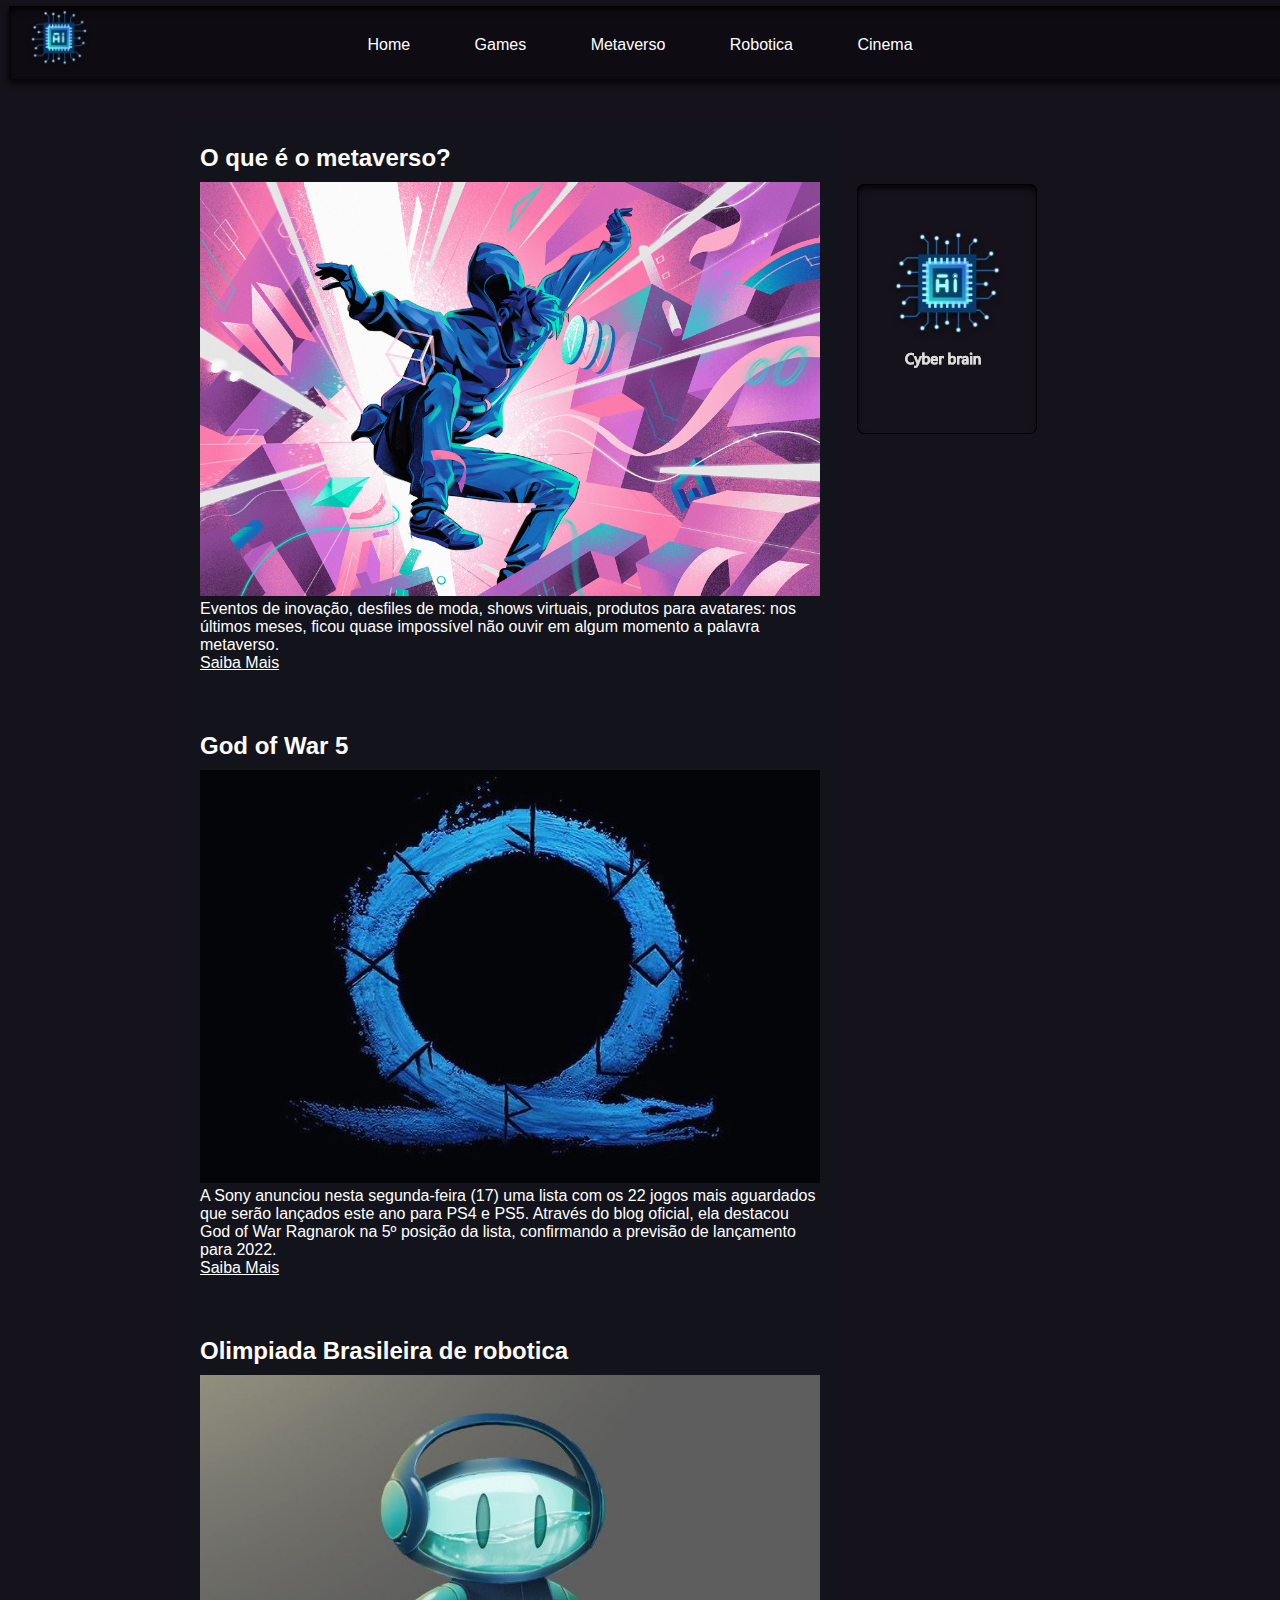
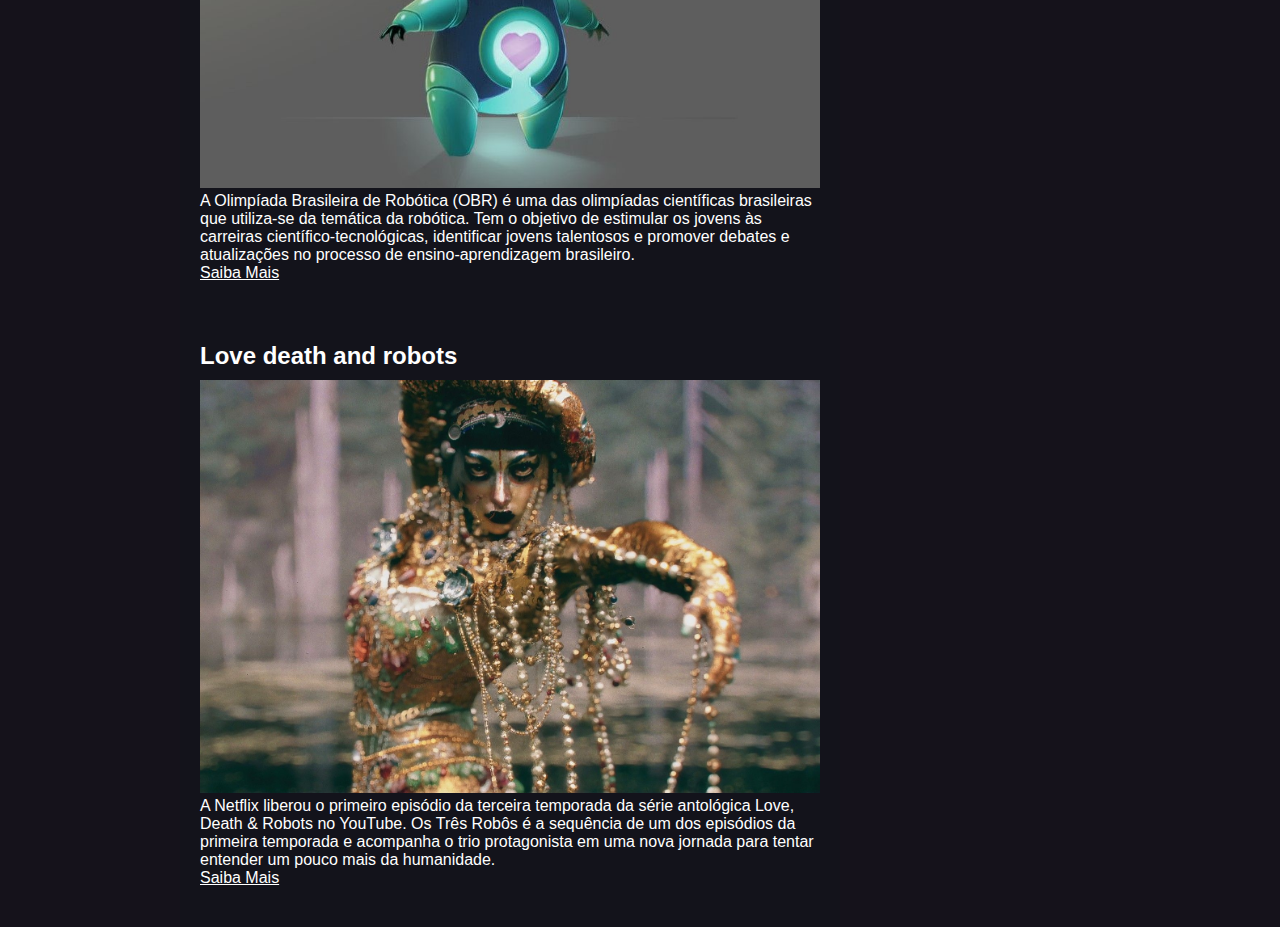
<file: index.html>
<!DOCTYPE html>
<html>
<head>
	<meta charset="utf-8">
	<link rel="stylesheet" type="text/css" href="estilo.css">
	<style type="text/css">
		#font{
			font-size: 13px;
		}
		#branco{
			color: white;
		}

	</style>
	<title>Cyber Brain</title>
</head>
<body>
	<div id="cabecalho">
		<div id="imgpos">
			<img src="imagens/logo.png" width="120" height="120" " />
		</div>
		<br><br>
		<div id="menu">
			<a href="index.html">Home</a>
			<a href="game.html">Games</a>
			<a href="metaverso.html">Metaverso</a>
			<a href="robotica.html">Robotica</a>
			<a href="cinema.html">Cinema</a>
		</div>
		
	</div>
	<br><br>
	<div id="principal">
		<div id="posts">
			<!--inicio post-->
			<div class="postagem">
				<h2 id="branco">O que é o metaverso?</h2>
					<span class="data-post"></span>
					<img src="imagens/Metaverso.png" width="620px">
					<p id="branco">Eventos de inovação, desfiles de moda, shows virtuais, produtos para avatares: nos últimos meses, ficou quase impossível não ouvir em algum momento a palavra metaverso.</p>
					<a href="https://epocanegocios.globo.com/Tudo-sobre/noticia/2022/04/o-que-e-metaverso-entenda-origem-do-termo-e-saiba-como-entrar-nesse-universo-virtual.html">Saiba Mais</a>
					
			</div>
			<!--fim post-->
			<!--inicio post-->
			<div class="postagem">
				<h2 id="branco">God of War 5</h2>
					<span class="data-post"></span>
					<img src="imagens/God.png" width="620px">
					<p id="branco">A Sony anunciou nesta segunda-feira (17) uma lista com os 22 jogos mais aguardados que serão lançados este ano para PS4 e PS5. Através do blog oficial, ela destacou God of War Ragnarok na 5º posição da lista, confirmando a previsão de lançamento para 2022. </p>
					<a href="https://adrenaline.com.br/noticias/v/73050/sony-confirma-god-of-war-ragnarok-para-2022-mas-ainda-sem-data">Saiba Mais</a>
					
			</div>
			<!--fim post-->
			<!--inicio post-->
			<div class="postagem">
				<h2 id="branco">Olimpiada Brasileira de robotica</h2>
					<span class="data-post"></span>
					<img src="imagens/robo.png" width="620px">
					<p id="branco">A Olimpíada Brasileira de Robótica (OBR) é uma das olimpíadas científicas brasileiras que utiliza-se da temática da robótica.
					Tem o objetivo de estimular os jovens às carreiras científico-tecnológicas, identificar jovens talentosos e promover debates e atualizações no processo de ensino-aprendizagem brasileiro. </p>
					<a href="https://www.obr.org.br/o-que-e-a-obr/">Saiba Mais</a>
					
			</div>
		
			<!--inicio post-->
			<div class="postagem">
				<h2 id="branco">Love death and robots</h2>
					<span class="data-post"></span>
					<img src="imagens/ldr.png" width="620px">
					<p id="branco">A  Netflix liberou o primeiro episódio da terceira temporada da série antológica Love, Death & Robots no YouTube. Os Três Robôs é a sequência de um dos episódios da primeira temporada e acompanha o trio protagonista em uma nova jornada para tentar entender um pouco mais da humanidade. </p>
					<a href="https://www.tecmundo.com.br/minha-serie/238929-love-death-robots-netflix-libera-episodio-3-temporada.htm">Saiba Mais</a>
					
			</div>
			<!--fim post-->
		</div>

		<br><br><br>
		<div id="container">
			<div id="carta">
				<div id="frente">	

				</div>
				<div id="atras">
						<br>
						<a href="https://github.com/ViniRodrigBarros"><img id="imgcard" src="imagens/ght.png">	
						</a>
						
					
				</div>
			</div>
		</div>


</body>
</html>
</file>
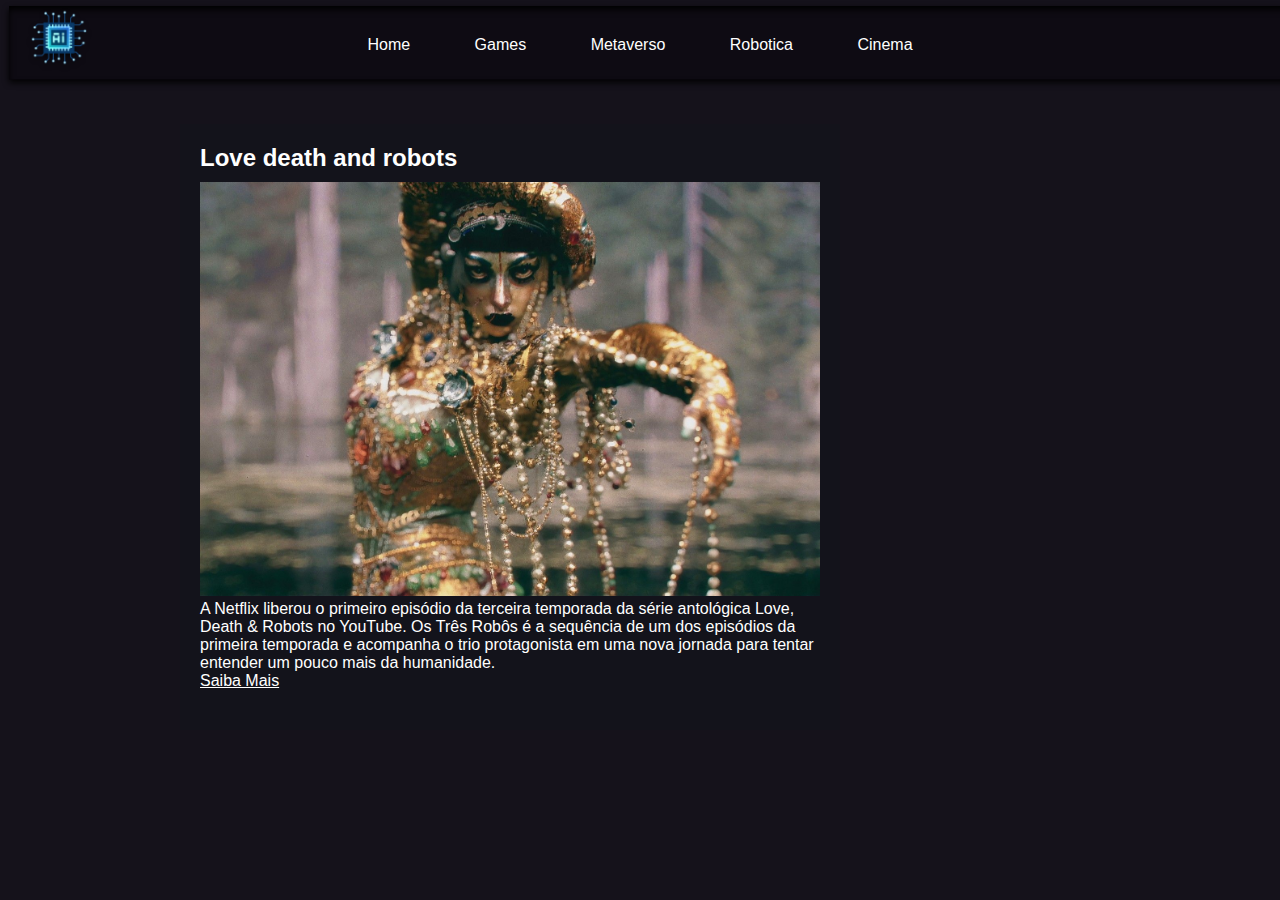
<file: cinema.html>
<!DOCTYPE html>
<html>
<head>
	<meta charset="utf-8">
	<link rel="stylesheet" type="text/css" href="estilo.css">
	<style type="text/css">
		#font{
			font-size: 13px;
		}
		#branco{
			color: white;
		}

	</style>
	<title>Home</title>
</head>
<body>
	<div id="cabecalho">
		<div id="imgpos">
			<img src="imagens/logo.png" width="120" height="120" " />
		</div>
		<br><br>
		<div id="menu">
			<a href="index.html">Home</a>
			<a href="game.html">Games</a>
			<a href="metaverso.html">Metaverso</a>
			<a href="robotica.html">Robotica</a>
			<a href="cinema.html">Cinema</a>
		</div>
		
	</div>
	<br><br>
	<div id="principal">
		<div id="posts">
			<!--inicio post-->
			<div class="postagem">
				<h2 id="branco">Love death and robots</h2>
					<span class="data-post"></span>
					<img src="imagens/ldr.png" width="620px">
					<p id="branco">A  Netflix liberou o primeiro episódio da terceira temporada da série antológica Love, Death & Robots no YouTube. Os Três Robôs é a sequência de um dos episódios da primeira temporada e acompanha o trio protagonista em uma nova jornada para tentar entender um pouco mais da humanidade. </p>
					<a href="https://www.tecmundo.com.br/minha-serie/238929-love-death-robots-netflix-libera-episodio-3-temporada.htm">Saiba Mais</a>
					
			</div>
			<!--fim post-->
		</div>



</body>
</html>
</file>
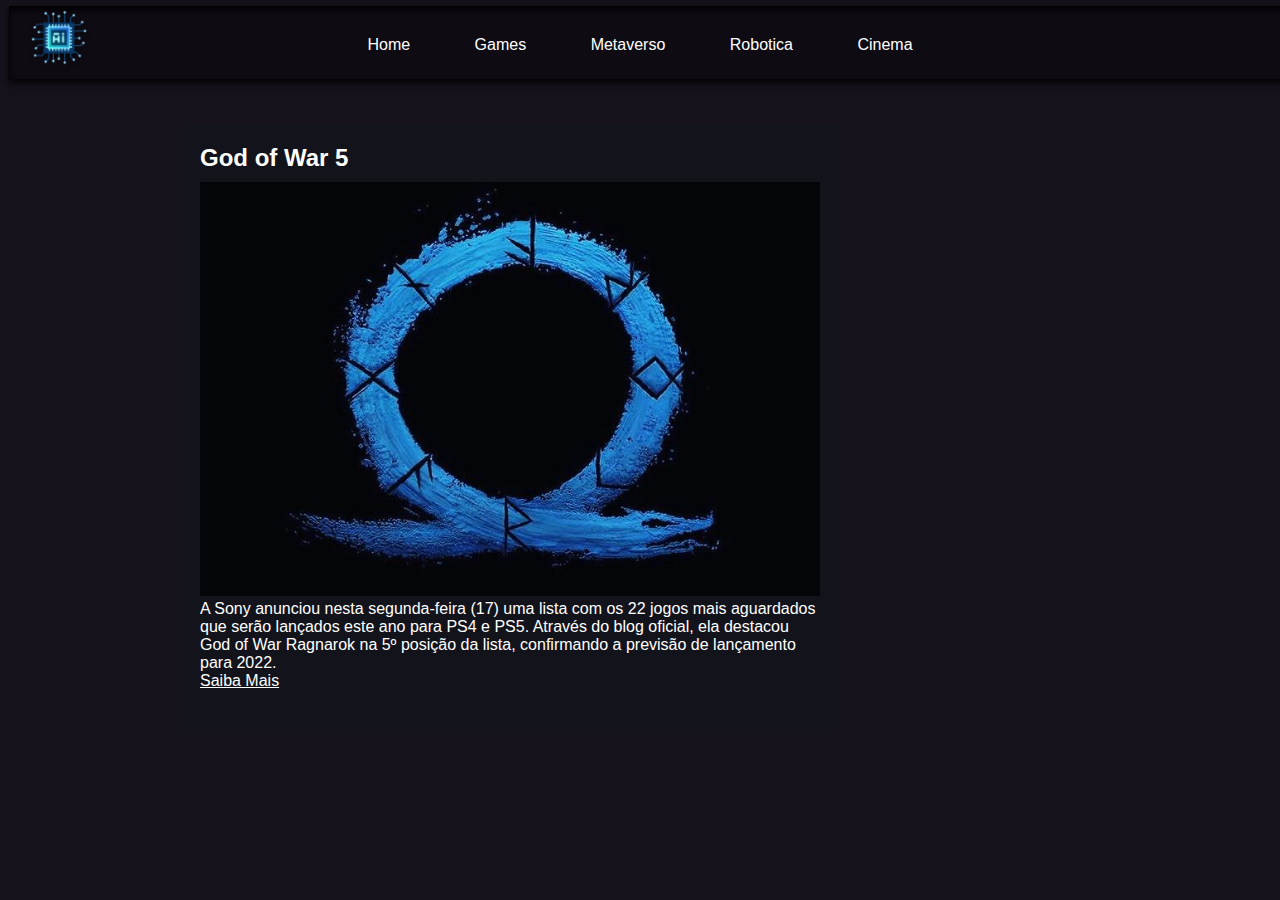
<file: game.html>
<!DOCTYPE html>
<html>
<head>
	<meta charset="utf-8">
	<link rel="stylesheet" type="text/css" href="estilo.css">
	<style type="text/css">
		#font{
			font-size: 13px;
		}
		#branco{
			color: white;
		}

	</style>
	<title>Game</title>
</head>
<body>
	<div id="cabecalho">
		<div id="imgpos">
			<img src="imagens/logo.png" width="120" height="120" " />
		</div>
		<br><br>
		<div id="menu">
			<a href="index.html">Home</a>
			<a href="game.html">Games</a>
			<a href="metaverso.html">Metaverso</a>
			<a href="robotica.html">Robotica</a>
			<a href="cinema.html">Cinema</a>
		</div>
		
	</div>
	<br><br>
	<div id="principal">
		<div id="posts">
			
			<!--inicio post-->
			<div class="postagem">
				<h2 id="branco">God of War 5</h2>
					<span class="data-post"></span>
					<img src="imagens/God.png" width="620px">
					<p id="branco">A Sony anunciou nesta segunda-feira (17) uma lista com os 22 jogos mais aguardados que serão lançados este ano para PS4 e PS5. Através do blog oficial, ela destacou God of War Ragnarok na 5º posição da lista, confirmando a previsão de lançamento para 2022. </p>
					<a href="https://adrenaline.com.br/noticias/v/73050/sony-confirma-god-of-war-ragnarok-para-2022-mas-ainda-sem-data">Saiba Mais</a>
					
			</div>
			<!--fim post-->
			
		</div>

		

	


</body>
</html>
</file>
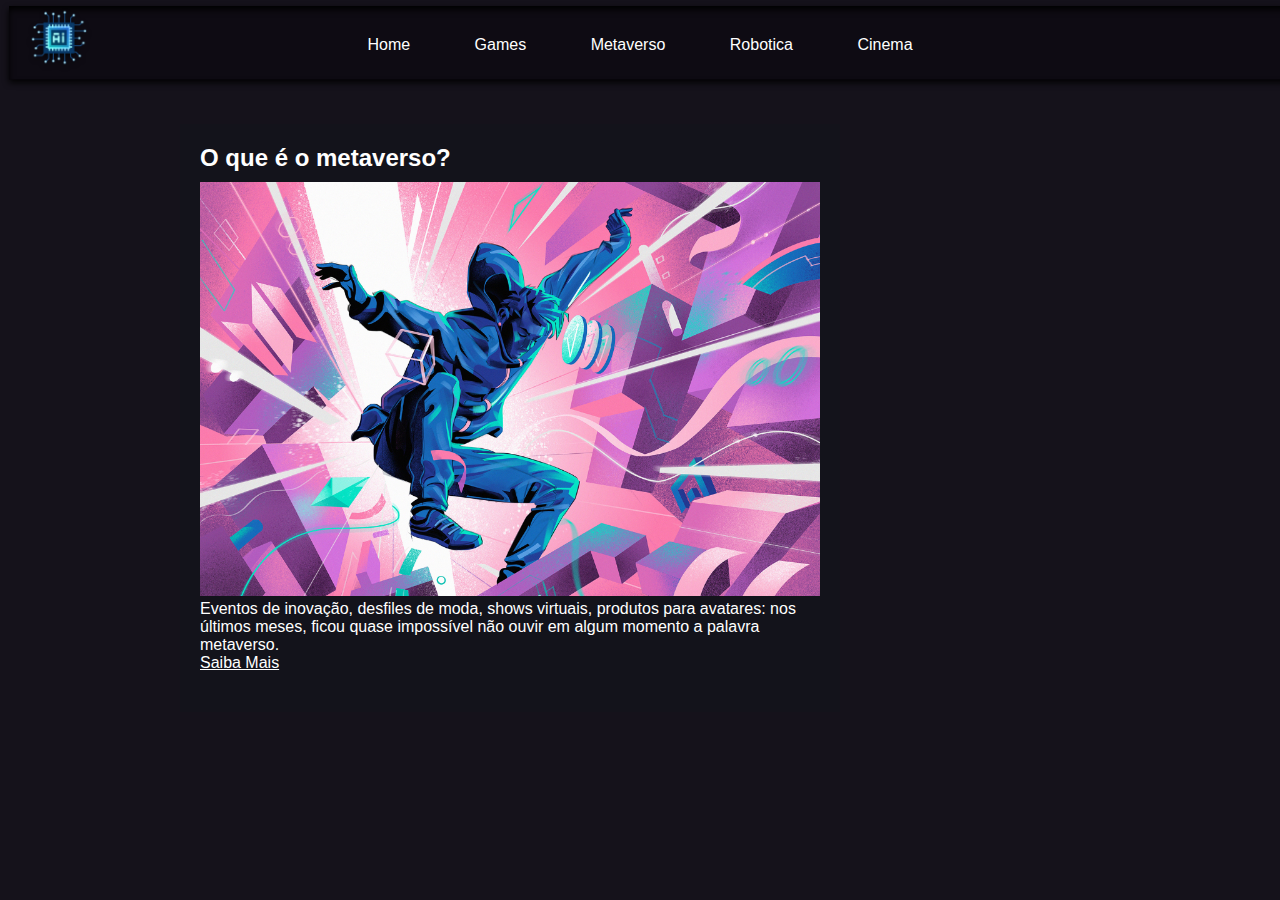
<file: metaverso.html>
<!DOCTYPE html>
<html>
<head>
	<meta charset="utf-8">
	<link rel="stylesheet" type="text/css" href="estilo.css">
	<style type="text/css">
		#font{
			font-size: 13px;
		}
		#branco{
			color: white;
		}

	</style>
	<title>Metaverso</title>
</head>
<body>
	<div id="cabecalho">
		<div id="imgpos">
			<img src="imagens/logo.png" width="120" height="120" " />
		</div>
		<br><br>
		<div id="menu">
			<a href="index.html">Home</a>
			<a href="game.html">Games</a>
			<a href="metaverso.html">Metaverso</a>
			<a href="robotica.html">Robotica</a>
			<a href="cinema.html">Cinema</a>
		</div>
		
	</div>
	<br><br>
	<div id="principal">
		<div id="posts">
			<!--inicio post-->
			<div class="postagem">
				<h2 id="branco">O que é o metaverso?</h2>
					<span class="data-post"></span>
					<img src="imagens/Metaverso.png" width="620px">
					<p id="branco">Eventos de inovação, desfiles de moda, shows virtuais, produtos para avatares: nos últimos meses, ficou quase impossível não ouvir em algum momento a palavra metaverso.</p>
					<a href="https://epocanegocios.globo.com/Tudo-sobre/noticia/2022/04/o-que-e-metaverso-entenda-origem-do-termo-e-saiba-como-entrar-nesse-universo-virtual.html">Saiba Mais</a>
					
			</div>
			<!--fim post-->
			
		</div>

	
	


</body>
</html>
</file>
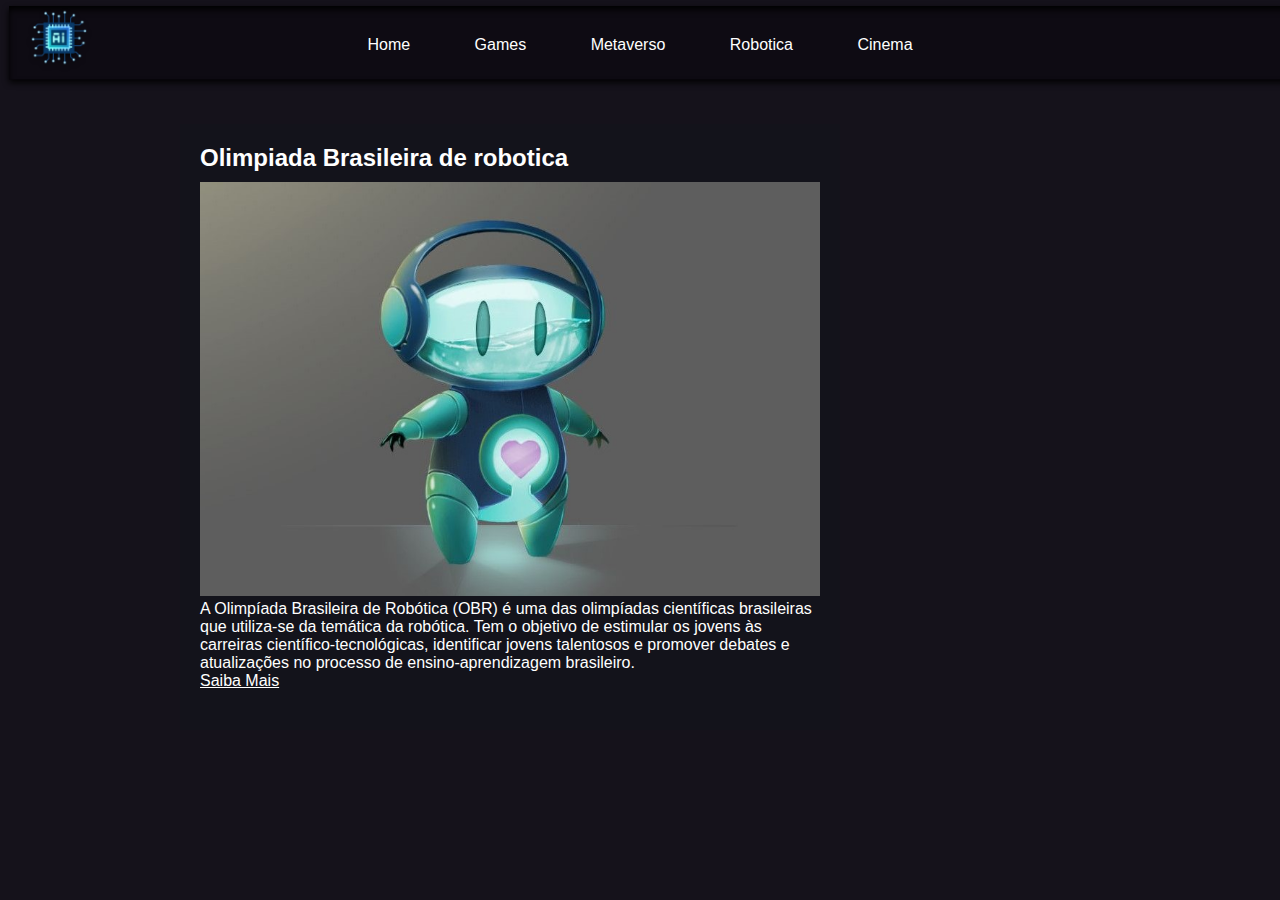
<file: robotica.html>
<!DOCTYPE html>
<html>
<head>
	<meta charset="utf-8">
	<link rel="stylesheet" type="text/css" href="estilo.css">
	<style type="text/css">
		#font{
			font-size: 13px;
		}
		#branco{
			color: white;
		}

	</style>
	<title>Home</title>
</head>
<body>
	<div id="cabecalho">
		<div id="imgpos">
			<img src="imagens/logo.png" width="120" height="120" " />
		</div>
		<br><br>
		<div id="menu">
			<a href="index.html">Home</a>
			<a href="game.html">Games</a>
			<a href="index.html">Metaverso</a>
			<a href="robotica.html">Robotica</a>
			<a href="cinema.html">Cinema</a>
		</div>
		
	</div>
	<br><br>
	<div id="principal">
		<div id="posts">
			
			<!--inicio post-->
			<div class="postagem">
				<h2 id="branco">Olimpiada Brasileira de robotica</h2>
					<span class="data-post"></span>
					<img src="imagens/robo.png" width="620px">
					<p id="branco">A Olimpíada Brasileira de Robótica (OBR) é uma das olimpíadas científicas brasileiras que utiliza-se da temática da robótica.
					Tem o objetivo de estimular os jovens às carreiras científico-tecnológicas, identificar jovens talentosos e promover debates e atualizações no processo de ensino-aprendizagem brasileiro. </p>
					<a href="https://www.obr.org.br/o-que-e-a-obr/">Saiba Mais</a>
					
			</div>
			<!--fim post-->
		</div>

	
	


</body>
</html>
</file>
<file: estilo.css>
#imgpos{
	position: absolute; 
	width: 120px;
	top:-20px; 
	left: -1px;
}
*{
	margin: 0;
	padding: 0;
}
body{
	font-size: 1em;
	font-family: "Trebuchet MS, Helvica",sans-serif;
	background-image: url(imagens/caminho1.png);
	background-repeat: no-repeat;
	background-color: #15121B;

}
#cabecalho{
	
	height: 73.46px;
	text-align: center;
}
#cabecalho a:link, #cabecalho a:visited{
	color: white;
	text-decoration: none;
	padding: 12px 30px;
}
#cabecalho a:hover{
	color: #0C0046;
	background: white;

}
a:link, a:visited{
	color: white;
}
a:hover{
	color: darkblue;
}

#principal{
	background: ;
	width: 920px;
	margin: 0 auto;
	padding: 15px;
}
#posts{
	width: 660px;
	float: left;
}

#posts,#lateral{
	background: #13131B;
}
#rodape{
	text-align: center;
	padding: 15px;
	clear: both;
}
.postagem{
	padding: 20px;
	margin-bottom: 20px;
	background: #13131B;
}
.data-post{
	font-size: 0.8em;
	padding top:20px;
	margin-top: 10px;
	color: white;
	display: block;
}

.face{
	width:200px;
	height:265px;
	display: flex;
	justify-content: center;
	align-items: center;
	color: white;
	position: absolute;
	border-radius: 10px;
}
#container{
	position: relative;
	float: left;
	width: 200px;
	height: 265px;

}
#carta{
	position: absolute;
	width: 100%;
	height: 100%;

	transform-style: preserve-3d;
	transition: all 0.5s ease;

}
#frente{
	position: absolute;
	width: 100%;
	height: 100%;

	backface-visibility: hidden;
	background-image: url(imagens/Componente1.png);
	background-repeat: no-repeat;
	border-radius: 10px;
}
#atras{
	position: absolute;
	width: 100%;
	height: 100%;

	backface-visibility: hidden;
	background-image: url(imagens/f.png);
	background-repeat: no-repeat;
	border-radius: 10px;
	transform: rotateY(-180deg);
}
#container:hover #carta{
	transform: rotateY(180deg);
}
#imgcard{
	width: 60%;
	margin: 30px;
  	display: block;
}
</file>
